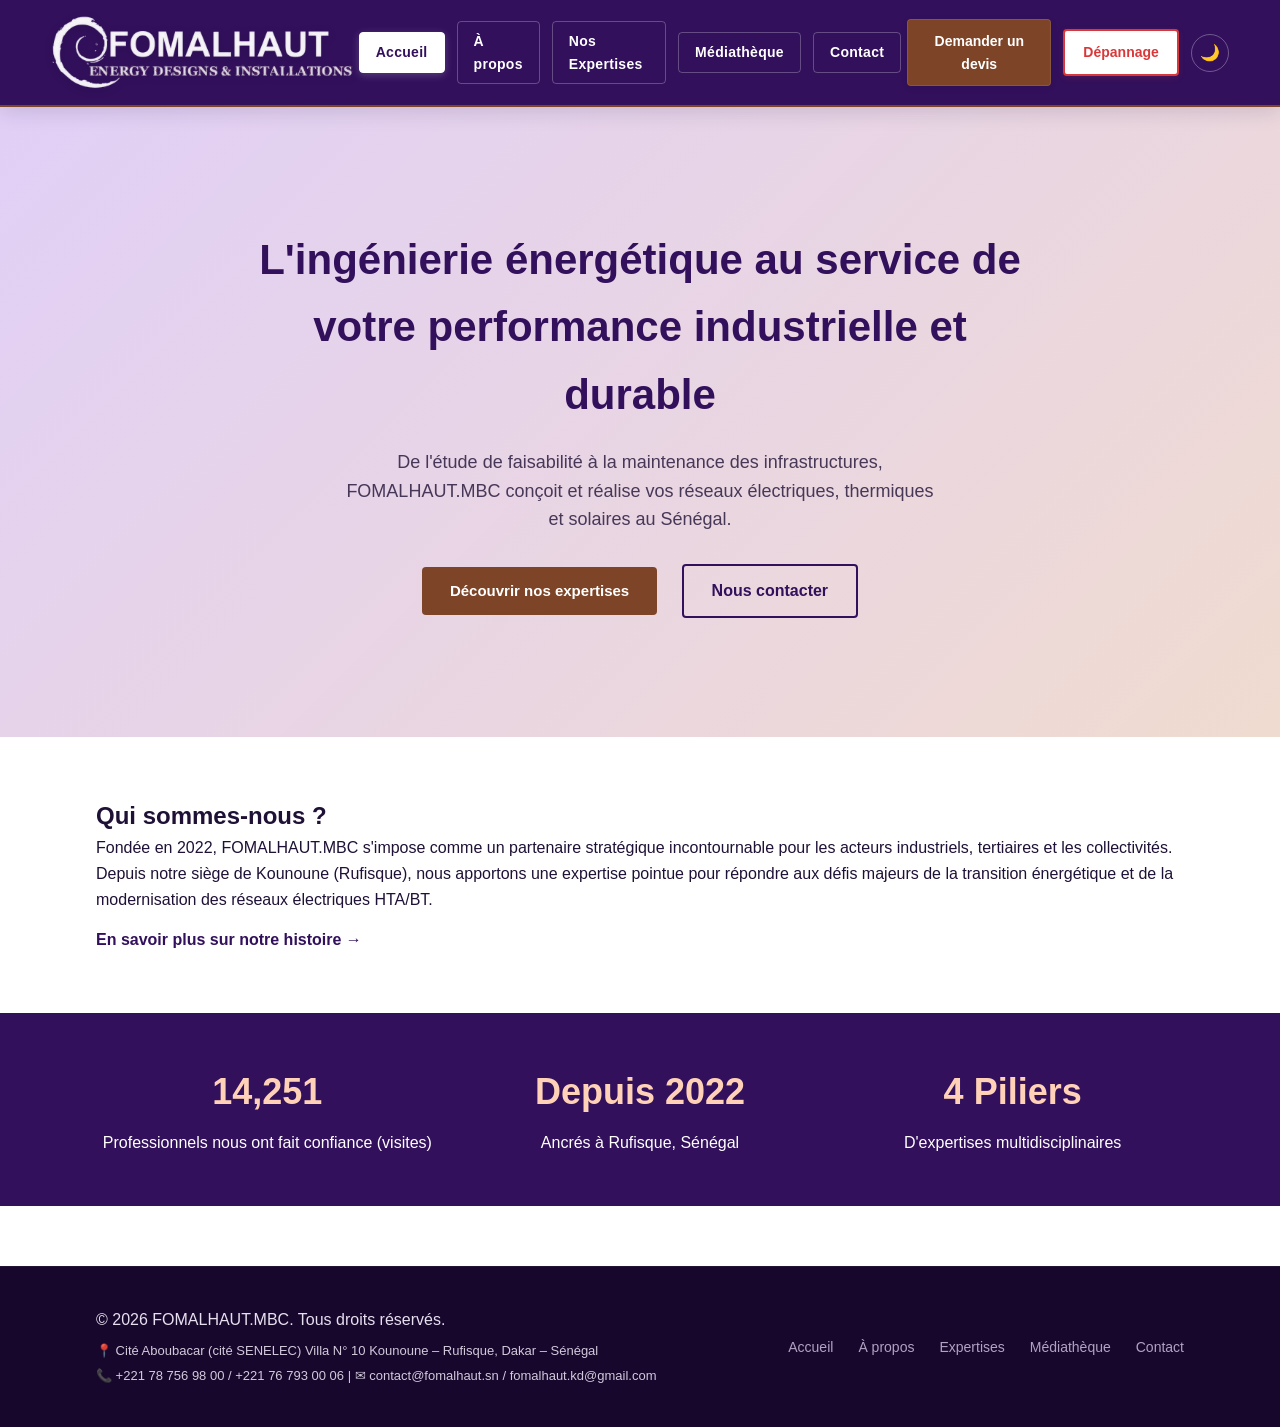
<file: index.html>
<!DOCTYPE html>
<html lang="fr">
<head>
    <meta charset="UTF-8">
    <meta name="viewport" content="width=device-width, initial-scale=1.0">
    <script>
    (function(){
        var saved = localStorage.getItem('fomalhaut_theme');
        var theme = saved || ((window.matchMedia && window.matchMedia('(prefers-color-scheme: dark)').matches) ? 'dark' : 'light');
        document.documentElement.setAttribute('data-theme', theme);
    })();
    </script>
    <title>FOMALHAUT.MBC | Accueil - L'ingénierie énergétique durable</title>
    <link rel="stylesheet" href="style.css">
    <link rel="icon" type="image/x-icon" href="favicon.ico">
    <link rel="icon" type="image/png" sizes="32x32" href="favicon-32.png">
    <link rel="apple-touch-icon" href="apple-touch-icon.png">
    <meta name="description" content="FOMALHAUT.MBC conçoit et réalise vos réseaux électriques HTA/BT, installations solaires et audits énergétiques au Sénégal. Ingénierie, fiabilité et transition énergétique durable depuis Rufisque, Dakar.">
    <link rel="canonical" href="https://fomalhaut.sn/">
    <meta property="og:type" content="website">
    <meta property="og:site_name" content="FOMALHAUT.MBC">
    <meta property="og:locale" content="fr_FR">
    <meta property="og:title" content="FOMALHAUT.MBC | Ingénierie Énergétique au Sénégal">
    <meta property="og:description" content="FOMALHAUT.MBC conçoit et réalise vos réseaux électriques HTA/BT, installations solaires et audits énergétiques au Sénégal. Ingénierie, fiabilité et transition énergétique durable depuis Rufisque, Dakar.">
    <meta property="og:image" content="https://fomalhaut.sn/og-image.jpg">
    <meta property="og:url" content="https://fomalhaut.sn/">
    <meta name="twitter:card" content="summary_large_image">
    <meta name="twitter:title" content="FOMALHAUT.MBC | Ingénierie Énergétique au Sénégal">
    <meta name="twitter:description" content="FOMALHAUT.MBC conçoit et réalise vos réseaux électriques HTA/BT, installations solaires et audits énergétiques au Sénégal. Ingénierie, fiabilité et transition énergétique durable depuis Rufisque, Dakar.">
    <meta name="twitter:image" content="https://fomalhaut.sn/og-image.jpg">
    <script type="application/ld+json">
    {
      "@context": "https://schema.org",
      "@type": "LocalBusiness",
      "@id": "https://fomalhaut.sn/#organization",
      "name": "FOMALHAUT.MBC",
      "image": "https://fomalhaut.sn/logo.png",
      "logo": "https://fomalhaut.sn/logo.png",
      "url": "https://fomalhaut.sn/",
      "telephone": ["+221787569800", "+221767930006"],
      "email": "contact@fomalhaut.sn",
      "address": {
        "@type": "PostalAddress",
        "streetAddress": "Cité Aboubacar (cité SENELEC) Villa N° 10 Kounoune",
        "addressLocality": "Rufisque",
        "addressRegion": "Dakar",
        "addressCountry": "SN"
      },
      "description": "Entreprise d'ingénierie énergétique au Sénégal : réseaux électriques HTA/BT, énergies solaires, audits énergétiques.",
      "areaServed": "SN"
    }
    </script>
</head>
<body>
    <a href="#main-content" class="skip-link">Aller au contenu principal</a>

    <!-- NAV BAR COMMUNE (7 ONGLETS RAFFINÉS) -->
    <header class="navbar">
        <div class="logo-container">
            <a href="index.html">
                <img src="logo-white.png" alt="FOMALHAUT.MBC" class="logo-img">
            </a>
        </div>
        <nav>
            <ul class="nav-links">
                <li><a href="index.html" class="active" aria-current="page">Accueil</a></li>
                <li><a href="apropos.html">À propos</a></li>
                <li><a href="expertises.html">Nos Expertises</a></li>
                <li><a href="mediatheque.html">Médiathèque</a></li>
                <li><a href="contact.html">Contact</a></li>
            </ul>
        </nav>
        <div class="nav-actions">
            <a href="devis.html" class="btn-cta-nav btn-devis">Demander un devis</a>
            <a href="intervention.html" class="btn-cta-nav btn-depannage">Dépannage</a>
            <button id="theme-toggle" class="theme-toggle-btn" type="button" aria-label="Activer le mode sombre">🌙</button>
        </div>
    </header>

    <!-- SECTION HERO OPTIMISÉE -->
    <section class="hero" id="main-content">
        <div class="hero-content">
            <h1>L'ingénierie énergétique au service de votre performance industrielle et durable</h1>
            <p>De l'étude de faisabilité à la maintenance des infrastructures, FOMALHAUT.MBC conçoit et réalise vos réseaux électriques, thermiques et solaires au Sénégal.</p>
            <div class="hero-buttons">
                <a href="expertises.html" class="btn-primary">Découvrir nos expertises</a>
                <a href="contact.html" class="btn-secondary">Nous contacter</a>
            </div>
        </div>
    </section>

    <!-- PRÉSENTATION COURTE ANCRÉE -->
    <section class="section container">
        <h2>Qui sommes-nous ?</h2>
        <p>Fondée en 2022, FOMALHAUT.MBC s'impose comme un partenaire stratégique incontournable pour les acteurs industriels, tertiaires et les collectivités. Depuis notre siège de Kounoune (Rufisque), nous apportons une expertise pointue pour répondre aux défis majeurs de la transition énergétique et de la modernisation des réseaux électriques HTA/BT.</p>
        <a href="apropos.html" class="text-link">En savoir plus sur notre histoire &rarr;</a>
    </section>

    <!-- COMPTEUR DE VISITES & STATS -->
    <section class="stats-section">
        <div class="container stats-grid">
            <div class="stat-card">
                <h3 id="visitor-count">14,250</h3>
                <p>Professionnels nous ont fait confiance (visites)</p>
            </div>
            <div class="stat-card">
                <h3>Depuis 2022</h3>
                <p>Ancrés à Rufisque, Sénégal</p>
            </div>
            <div class="stat-card">
                <h3>4 Piliers</h3>
                <p>D'expertises multidisciplinaires</p>
            </div>
        </div>
    </section>

    <!-- FOOTER COMMUN COMPLET -->
    <footer>
        <div class="container footer-content">
            <div class="footer-info">
                <p>&copy; 2026 FOMALHAUT.MBC. Tous droits réservés.</p>
                <p style="font-size: 13px; margin-top: 8px; opacity: 0.9;">📍 Cité Aboubacar (cité SENELEC) Villa N° 10 Kounoune – Rufisque, Dakar – Sénégal</p>
                <p style="font-size: 13px; margin-top: 5px; opacity: 0.9;">📞 +221 78 756 98 00 / +221 76 793 00 06 | ✉ contact@fomalhaut.sn / fomalhaut.kd@gmail.com</p>
            </div>
            <ul class="footer-links">
                <li><a href="index.html">Accueil</a></li>
                <li><a href="apropos.html">À propos</a></li>
                <li><a href="expertises.html">Expertises</a></li>
                <li><a href="mediatheque.html">Médiathèque</a></li>
                <li><a href="contact.html">Contact</a></li>
            </ul>
        </div>
    </footer>

    <script src="script.js"></script>
</body>
</html>
</file>
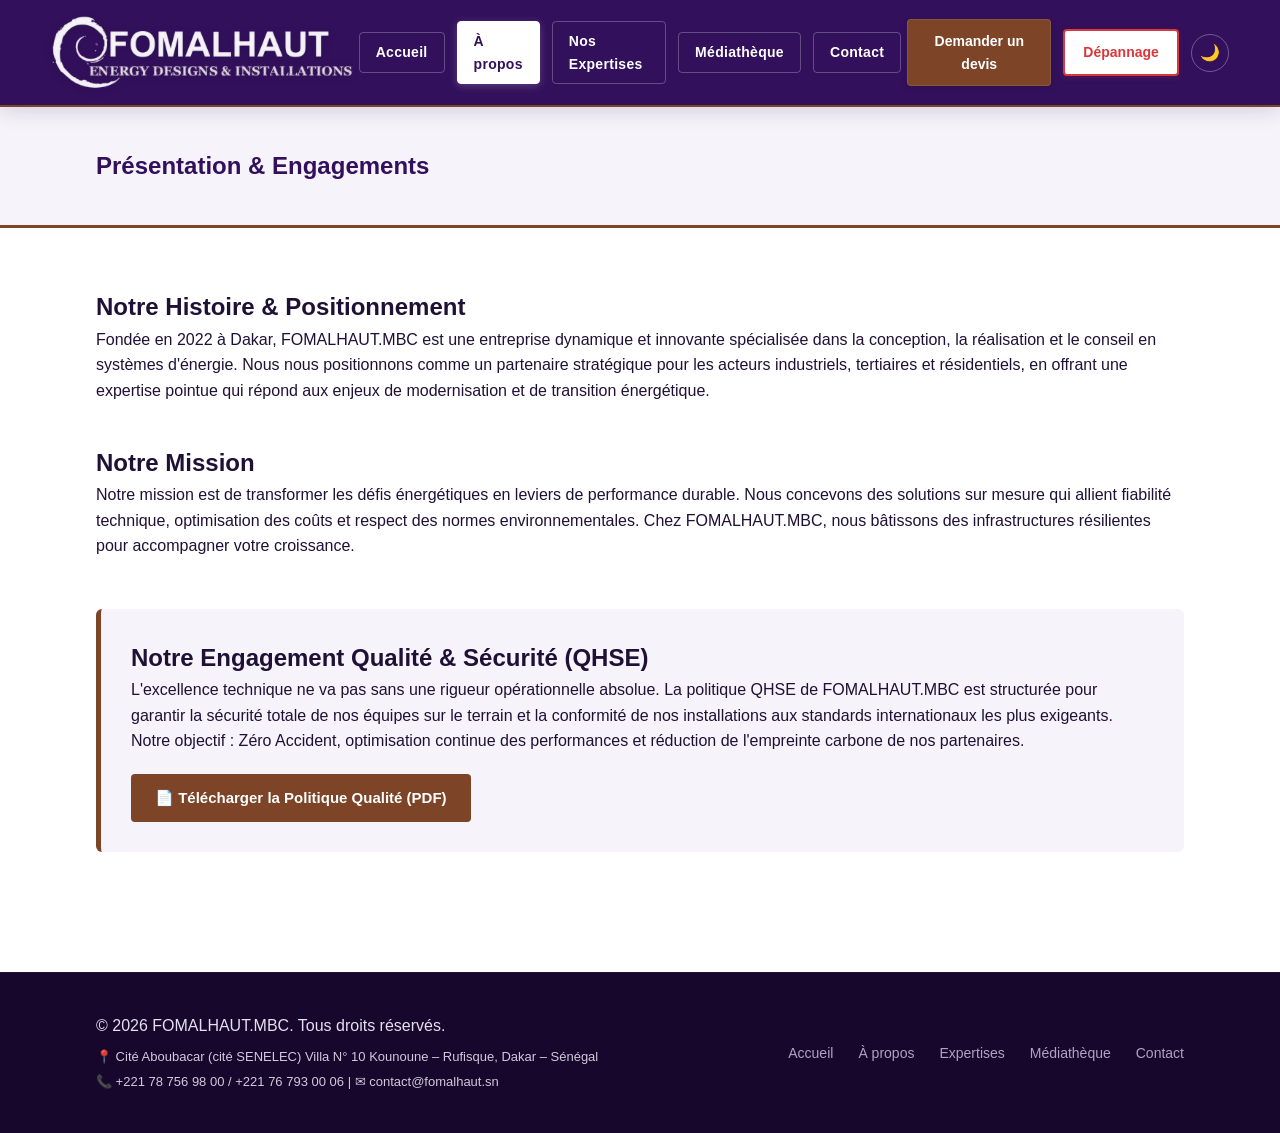
<file: apropos.html>
<!DOCTYPE html>
<html lang="fr">
<head>
    <meta charset="UTF-8">
    <meta name="viewport" content="width=device-width, initial-scale=1.0">
    <script>
    (function(){
        var saved = localStorage.getItem('fomalhaut_theme');
        var theme = saved || ((window.matchMedia && window.matchMedia('(prefers-color-scheme: dark)').matches) ? 'dark' : 'light');
        document.documentElement.setAttribute('data-theme', theme);
    })();
    </script>
    <title>À Propos | FOMALHAUT.MBC</title>
    <link rel="stylesheet" href="style.css">
    <link rel="icon" type="image/x-icon" href="favicon.ico">
    <link rel="icon" type="image/png" sizes="32x32" href="favicon-32.png">
    <link rel="apple-touch-icon" href="apple-touch-icon.png">
    <meta name="description" content="Depuis 2022, FOMALHAUT.MBC accompagne les acteurs industriels, tertiaires et collectivités du Sénégal dans leurs projets énergétiques, avec une politique QHSE rigoureuse et une expertise technique reconnue.">
    <link rel="canonical" href="https://fomalhaut.sn/apropos.html">
    <meta property="og:type" content="website">
    <meta property="og:site_name" content="FOMALHAUT.MBC">
    <meta property="og:locale" content="fr_FR">
    <meta property="og:title" content="À Propos | FOMALHAUT.MBC">
    <meta property="og:description" content="Depuis 2022, FOMALHAUT.MBC accompagne les acteurs industriels, tertiaires et collectivités du Sénégal dans leurs projets énergétiques, avec une politique QHSE rigoureuse et une expertise technique reconnue.">
    <meta property="og:image" content="https://fomalhaut.sn/og-image.jpg">
    <meta property="og:url" content="https://fomalhaut.sn/apropos.html">
    <meta name="twitter:card" content="summary_large_image">
    <meta name="twitter:title" content="À Propos | FOMALHAUT.MBC">
    <meta name="twitter:description" content="Depuis 2022, FOMALHAUT.MBC accompagne les acteurs industriels, tertiaires et collectivités du Sénégal dans leurs projets énergétiques, avec une politique QHSE rigoureuse et une expertise technique reconnue.">
    <meta name="twitter:image" content="https://fomalhaut.sn/og-image.jpg">
</head>
<body>
    <a href="#main-content" class="skip-link">Aller au contenu principal</a>
    <header class="navbar">
        <div class="logo-container">
            <a href="index.html"><img src="logo-white.png" alt="FOMALHAUT.MBC" class="logo-img"></a>
        </div>
        <nav>
            <ul class="nav-links">
                <li><a href="index.html">Accueil</a></li>
                <li><a href="apropos.html" class="active" aria-current="page">À propos</a></li>
                <li><a href="expertises.html">Nos Expertises</a></li>
                <li><a href="mediatheque.html">Médiathèque</a></li>
                <li><a href="contact.html">Contact</a></li>
            </ul>
        </nav>
        <div class="nav-actions">
            <a href="devis.html" class="btn-cta-nav btn-devis">Demander un devis</a>
            <a href="intervention.html" class="btn-cta-nav btn-depannage">Dépannage</a>
            <button id="theme-toggle" class="theme-toggle-btn" type="button" aria-label="Activer le mode sombre">🌙</button>
        </div>
    </header>

    <section class="page-header" id="main-content">
        <h1>Présentation & Engagements</h1>
    </section>

    <section class="container section">
        <div class="about-block">
            <h2>Notre Histoire & Positionnement</h2>
            <p>Fondée en 2022 à Dakar, FOMALHAUT.MBC est une entreprise dynamique et innovante spécialisée dans la conception, la réalisation et le conseil en systèmes d'énergie. Nous nous positionnons comme un partenaire stratégique pour les acteurs industriels, tertiaires et résidentiels, en offrant une expertise pointue qui répond aux enjeux de modernisation et de transition énergétique.</p>
        </div>
        <div class="about-block" style="margin-top: 40px;">
            <h2>Notre Mission</h2>
            <p>Notre mission est de transformer les défis énergétiques en leviers de performance durable. Nous concevons des solutions sur mesure qui allient fiabilité technique, optimisation des coûts et respect des normes environnementales. Chez FOMALHAUT.MBC, nous bâtissons des infrastructures résilientes pour accompagner votre croissance.</p>
        </div>
        
        <!-- BLOC QHSE VALORISÉ -->
        <div class="about-block qhse-block" style="margin-top: 50px; padding: 30px; background-color: var(--surface-alt); border-radius: 6px; border-left: 5px solid var(--secondary);">
            <h2>Notre Engagement Qualité & Sécurité (QHSE)</h2>
            <p style="margin-bottom: 20px;">L'excellence technique ne va pas sans une rigueur opérationnelle absolue. La politique QHSE de FOMALHAUT.MBC est structurée pour garantir la sécurité totale de nos équipes sur le terrain et la conformité de nos installations aux standards internationaux les plus exigeants. Notre objectif : Zéro Accident, optimisation continue des performances et réduction de l'empreinte carbone de nos partenaires.</p>
            <a href="politique-qhse-fomalhaut.pdf" target="_blank" rel="noopener noreferrer" class="btn-primary" style="display: inline-flex; align-items: center; text-decoration: none; padding: 12px 24px;">📄 Télécharger la Politique Qualité (PDF)</a>
        </div>
    </section>

    <footer>
        <div class="container footer-content">
            <div class="footer-info">
                <p>&copy; 2026 FOMALHAUT.MBC. Tous droits réservés.</p>
                <p style="font-size: 13px; margin-top: 8px; opacity: 0.9;">📍 Cité Aboubacar (cité SENELEC) Villa N° 10 Kounoune – Rufisque, Dakar – Sénégal</p>
                <p style="font-size: 13px; margin-top: 5px; opacity: 0.9;">📞 +221 78 756 98 00 / +221 76 793 00 06 | ✉ contact@fomalhaut.sn</p>
            </div>
            <ul class="footer-links">
                <li><a href="index.html">Accueil</a></li>
                <li><a href="apropos.html">À propos</a></li>
                <li><a href="expertises.html">Expertises</a></li>
                <li><a href="mediatheque.html">Médiathèque</a></li>
                <li><a href="contact.html">Contact</a></li>
            </ul>
        </div>
    </footer>
    <script src="script.js"></script>
</body>
</html>
</file>
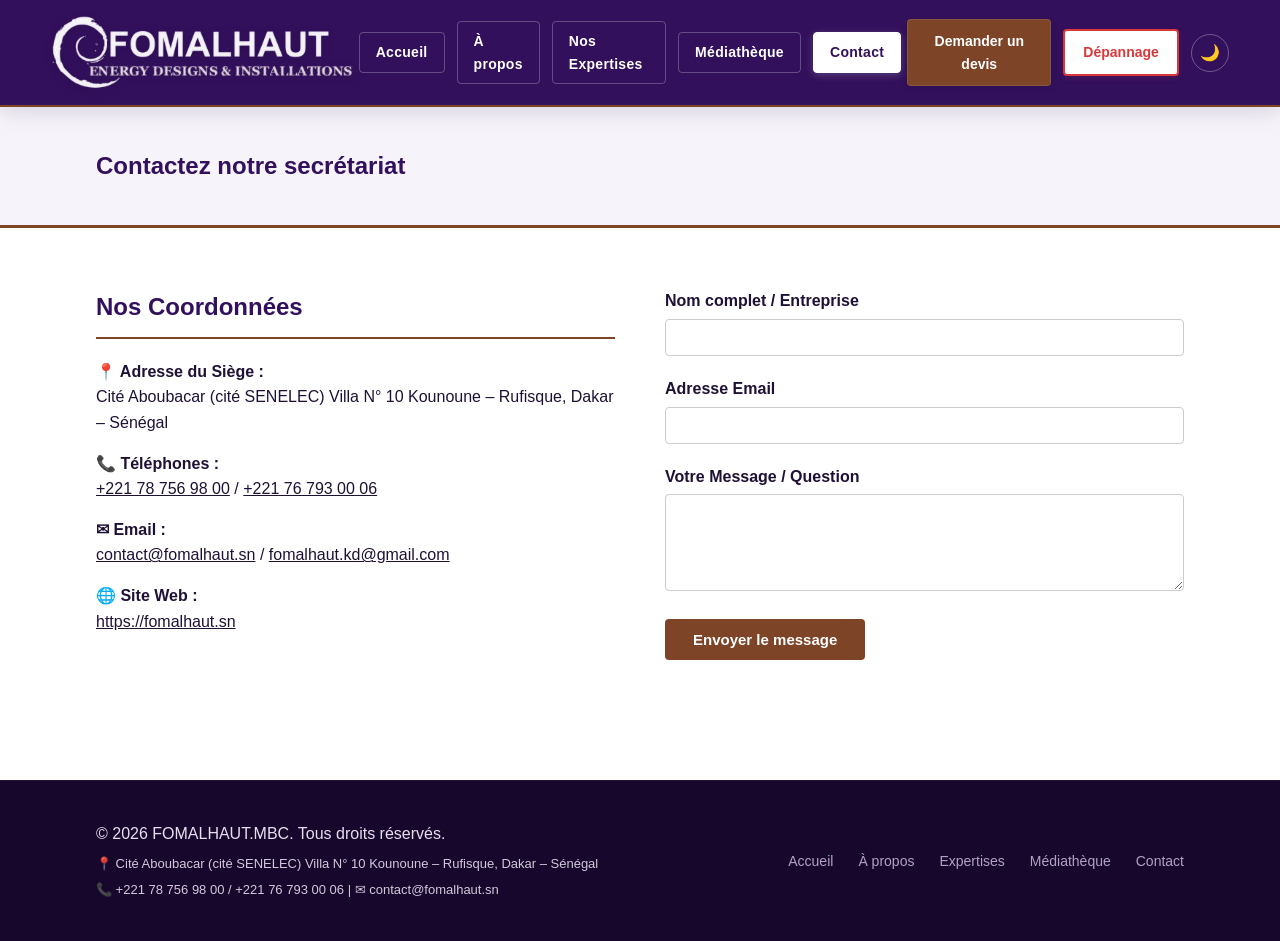
<file: contact.html>
<!DOCTYPE html>
<html lang="fr">
<head>
    <meta charset="UTF-8">
    <meta name="viewport" content="width=device-width, initial-scale=1.0">
    <script>
    (function(){
        var saved = localStorage.getItem('fomalhaut_theme');
        var theme = saved || ((window.matchMedia && window.matchMedia('(prefers-color-scheme: dark)').matches) ? 'dark' : 'light');
        document.documentElement.setAttribute('data-theme', theme);
    })();
    </script>
    <title>Contact | FOMALHAUT.MBC</title>
    <link rel="stylesheet" href="style.css">
    <link rel="icon" type="image/x-icon" href="favicon.ico">
    <link rel="icon" type="image/png" sizes="32x32" href="favicon-32.png">
    <link rel="apple-touch-icon" href="apple-touch-icon.png">
    <meta name="description" content="Contactez FOMALHAUT.MBC à Kounoune (Rufisque, Dakar) pour vos projets d'ingénierie énergétique. Téléphone, email et formulaire de contact disponibles.">
    <link rel="canonical" href="https://fomalhaut.sn/contact.html">
    <meta property="og:type" content="website">
    <meta property="og:site_name" content="FOMALHAUT.MBC">
    <meta property="og:locale" content="fr_FR">
    <meta property="og:title" content="Contact | FOMALHAUT.MBC">
    <meta property="og:description" content="Contactez FOMALHAUT.MBC à Kounoune (Rufisque, Dakar) pour vos projets d'ingénierie énergétique. Téléphone, email et formulaire de contact disponibles.">
    <meta property="og:image" content="https://fomalhaut.sn/og-image.jpg">
    <meta property="og:url" content="https://fomalhaut.sn/contact.html">
    <meta name="twitter:card" content="summary_large_image">
    <meta name="twitter:title" content="Contact | FOMALHAUT.MBC">
    <meta name="twitter:description" content="Contactez FOMALHAUT.MBC à Kounoune (Rufisque, Dakar) pour vos projets d'ingénierie énergétique. Téléphone, email et formulaire de contact disponibles.">
    <meta name="twitter:image" content="https://fomalhaut.sn/og-image.jpg">
</head>
<body>
    <a href="#main-content" class="skip-link">Aller au contenu principal</a>
    <header class="navbar">
        <div class="logo-container">
            <a href="index.html"><img src="logo-white.png" alt="FOMALHAUT.MBC" class="logo-img"></a>
        </div>
        <nav>
            <ul class="nav-links">
                <li><a href="index.html">Accueil</a></li>
                <li><a href="apropos.html">À propos</a></li>
                <li><a href="expertises.html">Nos Expertises</a></li>
                <li><a href="mediatheque.html">Médiathèque</a></li>
                <li><a href="contact.html" class="active" aria-current="page">Contact</a></li>
            </ul>
        </nav>
        <div class="nav-actions">
            <a href="devis.html" class="btn-cta-nav btn-devis">Demander un devis</a>
            <a href="intervention.html" class="btn-cta-nav btn-depannage">Dépannage</a>
            <button id="theme-toggle" class="theme-toggle-btn" type="button" aria-label="Activer le mode sombre">🌙</button>
        </div>
    </header>

    <section class="page-header" id="main-content">
        <h1>Contactez notre secrétariat</h1>
    </section>

    <section class="container section contact-container">
        <div class="contact-info">
            <h2>Nos Coordonnées</h2>
            <p style="margin-top: 15px;"><strong>📍 Adresse du Siège :</strong><br>Cité Aboubacar (cité SENELEC) Villa N° 10 Kounoune – Rufisque, Dakar – Sénégal</p>
            <p style="margin-top: 15px;"><strong>📞 Téléphones :</strong><br><a href="tel:+221787569800" style="color: inherit;">+221 78 756 98 00</a> / <a href="tel:+221767930006" style="color: inherit;">+221 76 793 00 06</a></p>
            <p style="margin-top: 15px;"><strong>✉ Email :</strong><br><a href="mailto:contact@fomalhaut.sn" style="color: inherit;">contact@fomalhaut.sn</a> / <a href="mailto:fomalhaut.kd@gmail.com" style="color: inherit;">fomalhaut.kd@gmail.com</a></p>
            <p style="margin-top: 15px;"><strong>🌐 Site Web :</strong><br><a href="https://fomalhaut.sn" style="color: inherit;">https://fomalhaut.sn</a></p>
        </div>

        <form action="https://api.web3forms.com/submit" method="POST" class="contact-form" id="fomalhaut-contact">
            <input type="hidden" name="access_key" value="cad79fb6-63d1-4cfc-9fc2-e3e6f4e3da1c">
            <input type="hidden" name="subject" value="✉️ Nouveau message de contact général - FOMALHAUT.SN">
            <input type="hidden" name="from_name" value="Site FOMALHAUT - Contact">
            <div class="form-group">
                <label for="name">Nom complet / Entreprise</label>
                <input type="text" id="name" name="Nom_Visiteur" required>
            </div>
            <div class="form-group">
                <label for="email">Adresse Email</label>
                <input type="email" id="email" name="email" required>
            </div>
            <div class="form-group">
                <label for="message">Votre Message / Question</label>
                <textarea id="message" name="Message_General" rows="5" required></textarea>
            </div>
            <button type="submit" class="btn-primary">Envoyer le message</button>
        </form>
    </section>

    <footer>
        <div class="container footer-content">
            <div class="footer-info">
                <p>&copy; 2026 FOMALHAUT.MBC. Tous droits réservés.</p>
                <p style="font-size: 13px; margin-top: 8px; opacity: 0.9;">📍 Cité Aboubacar (cité SENELEC) Villa N° 10 Kounoune – Rufisque, Dakar – Sénégal</p>
                <p style="font-size: 13px; margin-top: 5px; opacity: 0.9;">📞 +221 78 756 98 00 / +221 76 793 00 06 | ✉ contact@fomalhaut.sn</p>
            </div>
            <ul class="footer-links">
                <li><a href="index.html">Accueil</a></li>
                <li><a href="apropos.html">À propos</a></li>
                <li><a href="expertises.html">Expertises</a></li>
                <li><a href="mediatheque.html">Médiathèque</a></li>
                <li><a href="contact.html">Contact</a></li>
            </ul>
        </div>
    </footer>
    <script src="script.js"></script>
</body>
</html>
</file>
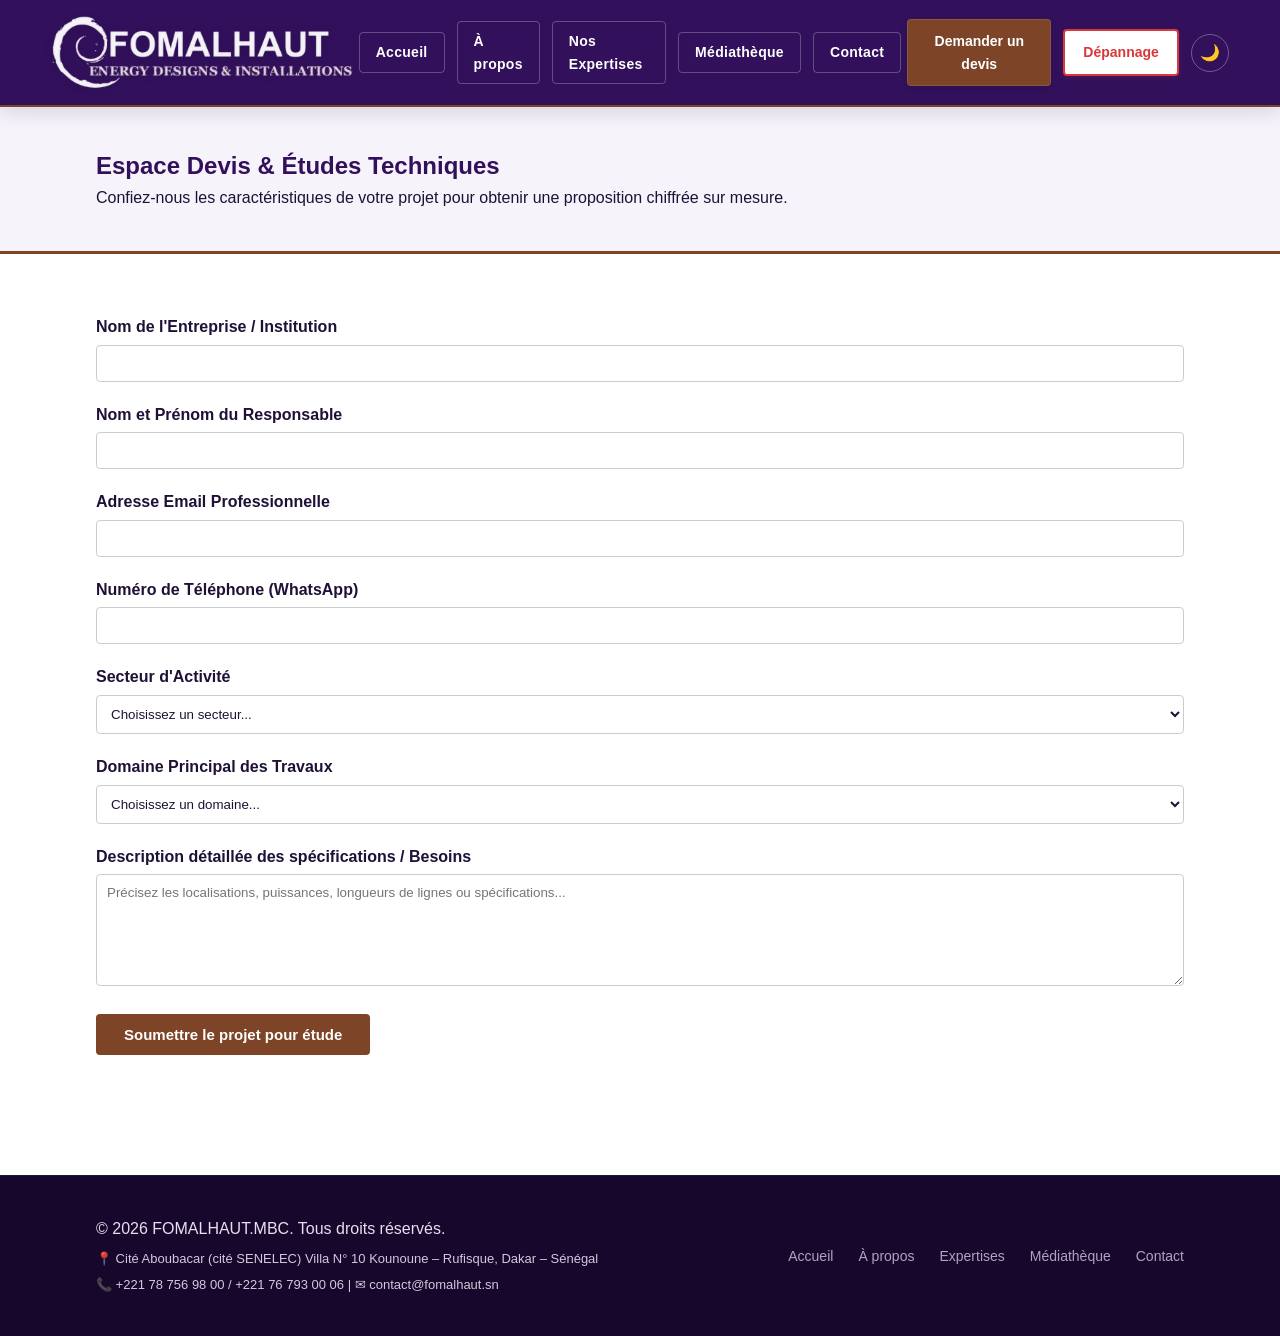
<file: devis.html>
<!DOCTYPE html>
<html lang="fr">
<head>
    <meta charset="UTF-8">
    <meta name="viewport" content="width=device-width, initial-scale=1.0">
    <script>
    (function(){
        var saved = localStorage.getItem('fomalhaut_theme');
        var theme = saved || ((window.matchMedia && window.matchMedia('(prefers-color-scheme: dark)').matches) ? 'dark' : 'light');
        document.documentElement.setAttribute('data-theme', theme);
    })();
    </script>
    <title>Demande de Devis Technique | FOMALHAUT.MBC</title>
    <link rel="stylesheet" href="style.css">
    <link rel="icon" type="image/x-icon" href="favicon.ico">
    <link rel="icon" type="image/png" sizes="32x32" href="favicon-32.png">
    <link rel="apple-touch-icon" href="apple-touch-icon.png">
    <meta name="description" content="Obtenez une étude technique chiffrée pour votre projet énergétique : réseaux HTA/BT, solaire photovoltaïque, audit énergétique. Demandez votre devis auprès de FOMALHAUT.MBC.">
    <link rel="canonical" href="https://fomalhaut.sn/devis.html">
    <meta property="og:type" content="website">
    <meta property="og:site_name" content="FOMALHAUT.MBC">
    <meta property="og:locale" content="fr_FR">
    <meta property="og:title" content="Demande de Devis Technique | FOMALHAUT.MBC">
    <meta property="og:description" content="Obtenez une étude technique chiffrée pour votre projet énergétique : réseaux HTA/BT, solaire photovoltaïque, audit énergétique. Demandez votre devis auprès de FOMALHAUT.MBC.">
    <meta property="og:image" content="https://fomalhaut.sn/og-image.jpg">
    <meta property="og:url" content="https://fomalhaut.sn/devis.html">
    <meta name="twitter:card" content="summary_large_image">
    <meta name="twitter:title" content="Demande de Devis Technique | FOMALHAUT.MBC">
    <meta name="twitter:description" content="Obtenez une étude technique chiffrée pour votre projet énergétique : réseaux HTA/BT, solaire photovoltaïque, audit énergétique. Demandez votre devis auprès de FOMALHAUT.MBC.">
    <meta name="twitter:image" content="https://fomalhaut.sn/og-image.jpg">
</head>
<body>
    <a href="#main-content" class="skip-link">Aller au contenu principal</a>
    <header class="navbar">
        <div class="logo-container">
            <a href="index.html"><img src="logo-white.png" alt="FOMALHAUT.MBC" class="logo-img"></a>
        </div>
        <nav>
            <ul class="nav-links">
                <li><a href="index.html">Accueil</a></li>
                <li><a href="apropos.html">À propos</a></li>
                <li><a href="expertises.html">Nos Expertises</a></li>
                <li><a href="mediatheque.html">Médiathèque</a></li>
                <li><a href="contact.html">Contact</a></li>
            </ul>
        </nav>
        <div class="nav-actions">
            <a href="devis.html" class="btn-cta-nav btn-devis">Demander un devis</a>
            <a href="intervention.html" class="btn-cta-nav btn-depannage">Dépannage</a>
            <button id="theme-toggle" class="theme-toggle-btn" type="button" aria-label="Activer le mode sombre">🌙</button>
        </div>
    </header>

    <section class="page-header" id="main-content">
        <h1>Espace Devis &amp; Études Techniques</h1>
        <p>Confiez-nous les caractéristiques de votre projet pour obtenir une proposition chiffrée sur mesure.</p>
    </section>

    <section class="container section">
        <form action="https://api.web3forms.com/submit" method="POST" class="contact-form" id="fomalhaut-devis">
            <input type="hidden" name="access_key" value="cad79fb6-63d1-4cfc-9fc2-e3e6f4e3da1c">
            <input type="hidden" name="from_name" value="Site FOMALHAUT - Devis">
            <div class="form-group">
                <label for="entreprise">Nom de l'Entreprise / Institution</label>
                <input type="text" id="entreprise" name="Entreprise_Client" required>
            </div>
            <div class="form-group">
                <label for="contact-name">Nom et Prénom du Responsable</label>
                <input type="text" id="contact-name" name="Nom_Responsable" required>
            </div>
            <div class="form-group">
                <label for="devis-email">Adresse Email Professionnelle</label>
                <input type="email" id="devis-email" name="email" required>
            </div>
            <div class="form-group">
                <label for="devis-phone">Numéro de Téléphone (WhatsApp)</label>
                <input type="tel" id="devis-phone" name="Telephone_Client" required>
            </div>
            <div class="form-group">
                <label for="secteur">Secteur d'Activité</label>
                <select id="secteur" name="Secteur_Activite" required>
                    <option value="" selected disabled>Choisissez un secteur...</option>
                    <option value="Industriel">Industriel (Usine, Mine, Agroalimentaire)</option>
                    <option value="Tertiaire">Tertiaire (Immeuble, Bureau, Banque)</option>
                    <option value="Collectivite">Collectivité Locale / Rural</option>
                </select>
            </div>
            <div class="form-group">
                <label for="domaine">Domaine Principal des Travaux</label>
                <select id="domaine" name="Domaine_Technique" required>
                    <option value="" selected disabled>Choisissez un domaine...</option>
                    <option value="Reseau_HTA_BT">Réseaux Électriques HTA / BT &amp; Éclairage public</option>
                    <option value="Solaire_Industriel">Centrale Solaire Photovoltaïque en Toiture</option>
                    <option value="Solaire_Rural">Pompage Solaire &amp; Mini-réseaux isolés</option>
                    <option value="Audit_Ingenierie">Ingénierie, Topographie &amp; Audit Énergétique</option>
                </select>
            </div>
            <div class="form-group">
                <label for="cahier-charges">Description détaillée des spécifications / Besoins</label>
                <textarea id="cahier-charges" name="Cahier_des_Charges" rows="6" placeholder="Précisez les localisations, puissances, longueurs de lignes ou spécifications..." required></textarea>
            </div>
            <input type="hidden" name="subject" value="🚨 NOUVELLE DEMANDE DE DEVIS TECHNIQUE - FOMALHAUT.SN">
            <button type="submit" class="btn-primary">Soumettre le projet pour étude</button>
        </form>
    </section>

    <footer>
        <div class="container footer-content">
            <div class="footer-info">
                <p>&copy; 2026 FOMALHAUT.MBC. Tous droits réservés.</p>
                <p style="font-size: 13px; margin-top: 8px; opacity: 0.9;">📍 Cité Aboubacar (cité SENELEC) Villa N° 10 Kounoune – Rufisque, Dakar – Sénégal</p>
                <p style="font-size: 13px; margin-top: 5px; opacity: 0.9;">📞 +221 78 756 98 00 / +221 76 793 00 06 | ✉ contact@fomalhaut.sn</p>
            </div>
            <ul class="footer-links">
                <li><a href="index.html">Accueil</a></li>
                <li><a href="apropos.html">À propos</a></li>
                <li><a href="expertises.html">Expertises</a></li>
                <li><a href="mediatheque.html">Médiathèque</a></li>
                <li><a href="contact.html">Contact</a></li>
            </ul>
        </div>
    </footer>
    <script src="script.js"></script>
</body>
</html>
</file>
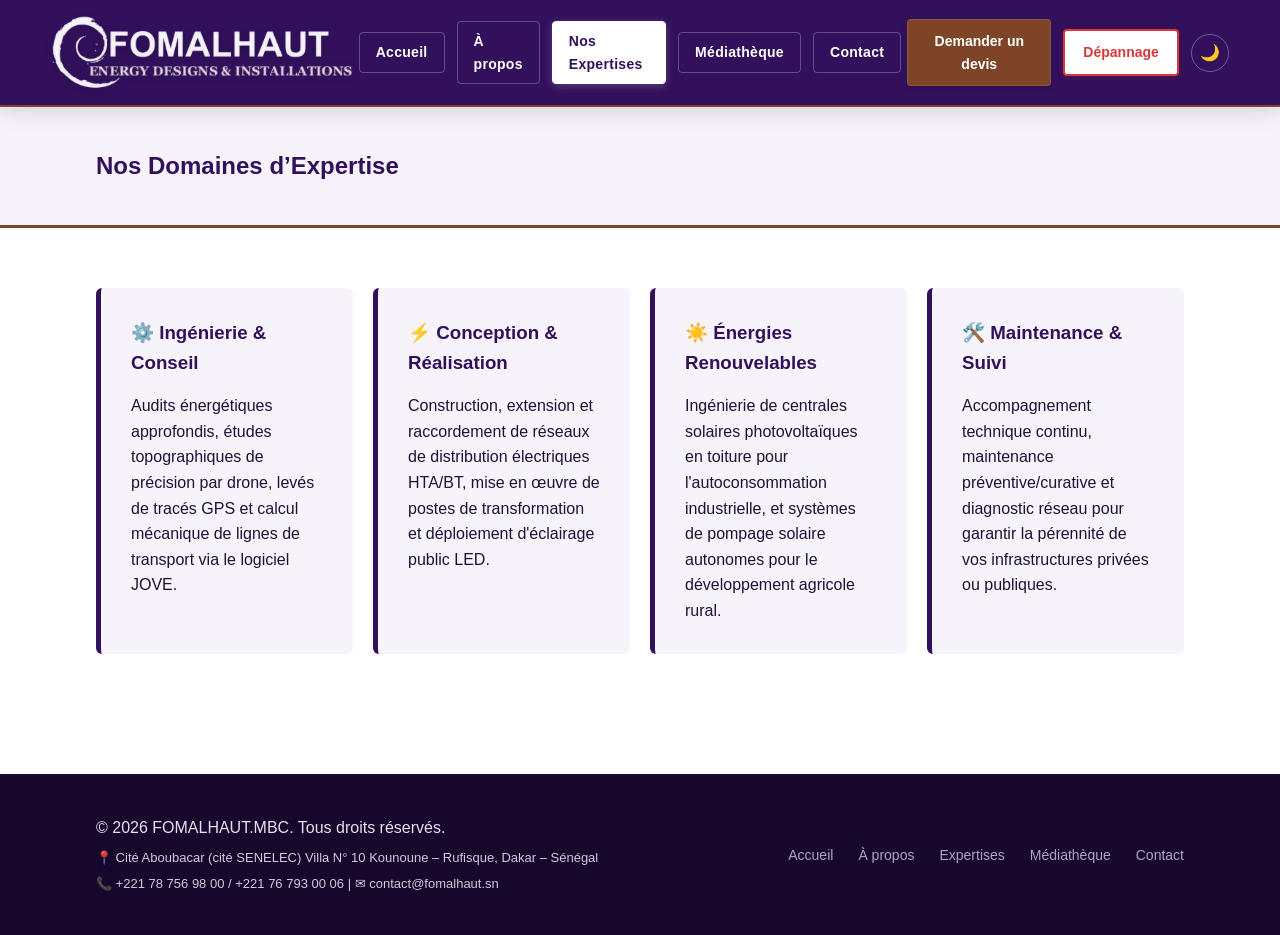
<file: expertises.html>
<!DOCTYPE html>
<html lang="fr">
<head>
    <meta charset="UTF-8">
    <meta name="viewport" content="width=device-width, initial-scale=1.0">
    <script>
    (function(){
        var saved = localStorage.getItem('fomalhaut_theme');
        var theme = saved || ((window.matchMedia && window.matchMedia('(prefers-color-scheme: dark)').matches) ? 'dark' : 'light');
        document.documentElement.setAttribute('data-theme', theme);
    })();
    </script>
    <title>Nos Expertises | FOMALHAUT.MBC</title>
    <link rel="stylesheet" href="style.css">
    <link rel="icon" type="image/x-icon" href="favicon.ico">
    <link rel="icon" type="image/png" sizes="32x32" href="favicon-32.png">
    <link rel="apple-touch-icon" href="apple-touch-icon.png">
    <meta name="description" content="Ingénierie & conseil, réseaux électriques HTA/BT, énergies renouvelables solaires et maintenance d'infrastructures : découvrez les expertises de FOMALHAUT.MBC au Sénégal.">
    <link rel="canonical" href="https://fomalhaut.sn/expertises.html">
    <meta property="og:type" content="website">
    <meta property="og:site_name" content="FOMALHAUT.MBC">
    <meta property="og:locale" content="fr_FR">
    <meta property="og:title" content="Nos Expertises | FOMALHAUT.MBC">
    <meta property="og:description" content="Ingénierie & conseil, réseaux électriques HTA/BT, énergies renouvelables solaires et maintenance d'infrastructures : découvrez les expertises de FOMALHAUT.MBC au Sénégal.">
    <meta property="og:image" content="https://fomalhaut.sn/og-image.jpg">
    <meta property="og:url" content="https://fomalhaut.sn/expertises.html">
    <meta name="twitter:card" content="summary_large_image">
    <meta name="twitter:title" content="Nos Expertises | FOMALHAUT.MBC">
    <meta name="twitter:description" content="Ingénierie & conseil, réseaux électriques HTA/BT, énergies renouvelables solaires et maintenance d'infrastructures : découvrez les expertises de FOMALHAUT.MBC au Sénégal.">
    <meta name="twitter:image" content="https://fomalhaut.sn/og-image.jpg">
</head>
<body>
    <a href="#main-content" class="skip-link">Aller au contenu principal</a>
    <header class="navbar">
        <div class="logo-container">
            <a href="index.html"><img src="logo-white.png" alt="FOMALHAUT.MBC" class="logo-img"></a>
        </div>
        <nav>
            <ul class="nav-links">
                <li><a href="index.html">Accueil</a></li>
                <li><a href="apropos.html">À propos</a></li>
                <li><a href="expertises.html" class="active" aria-current="page">Nos Expertises</a></li>
                <li><a href="mediatheque.html">Médiathèque</a></li>
                <li><a href="contact.html">Contact</a></li>
            </ul>
        </nav>
        <div class="nav-actions">
            <a href="devis.html" class="btn-cta-nav btn-devis">Demander un devis</a>
            <a href="intervention.html" class="btn-cta-nav btn-depannage">Dépannage</a>
            <button id="theme-toggle" class="theme-toggle-btn" type="button" aria-label="Activer le mode sombre">🌙</button>
        </div>
    </header>

    <section class="page-header" id="main-content">
        <h1>Nos Domaines d’Expertise</h1>
    </section>

    <!-- DESCRIPTIONS TECHNIQUES ENRICHIES -->
    <section class="container section grid-expertises">
        <div class="card">
            <h3>⚙️ Ingénierie & Conseil</h3>
            <p>Audits énergétiques approfondis, études topographiques de précision par drone, levés de tracés GPS et calcul mécanique de lignes de transport via le logiciel JOVE.</p>
        </div>
        <div class="card">
            <h3>⚡ Conception & Réalisation</h3>
            <p>Construction, extension et raccordement de réseaux de distribution électriques HTA/BT, mise en œuvre de postes de transformation et déploiement d'éclairage public LED.</p>
        </div>
        <div class="card">
            <h3>☀️ Énergies Renouvelables</h3>
            <p>Ingénierie de centrales solaires photovoltaïques en toiture pour l'autoconsommation industrielle, et systèmes de pompage solaire autonomes pour le développement agricole rural.</p>
        </div>
        <div class="card">
            <h3>🛠️ Maintenance & Suivi</h3>
            <p>Accompagnement technique continu, maintenance préventive/curative et diagnostic réseau pour garantir la pérennité de vos infrastructures privées ou publiques.</p>
        </div>
    </section>

    <footer>
        <div class="container footer-content">
            <div class="footer-info">
                <p>&copy; 2026 FOMALHAUT.MBC. Tous droits réservés.</p>
                <p style="font-size: 13px; margin-top: 8px; opacity: 0.9;">📍 Cité Aboubacar (cité SENELEC) Villa N° 10 Kounoune – Rufisque, Dakar – Sénégal</p>
                <p style="font-size: 13px; margin-top: 5px; opacity: 0.9;">📞 +221 78 756 98 00 / +221 76 793 00 06 | ✉ contact@fomalhaut.sn</p>
            </div>
            <ul class="footer-links">
                <li><a href="index.html">Accueil</a></li>
                <li><a href="apropos.html">À propos</a></li>
                <li><a href="expertises.html">Expertises</a></li>
                <li><a href="mediatheque.html">Médiathèque</a></li>
                <li><a href="contact.html">Contact</a></li>
            </ul>
        </div>
    </footer>
    <script src="script.js"></script>
</body>
</html>
</file>
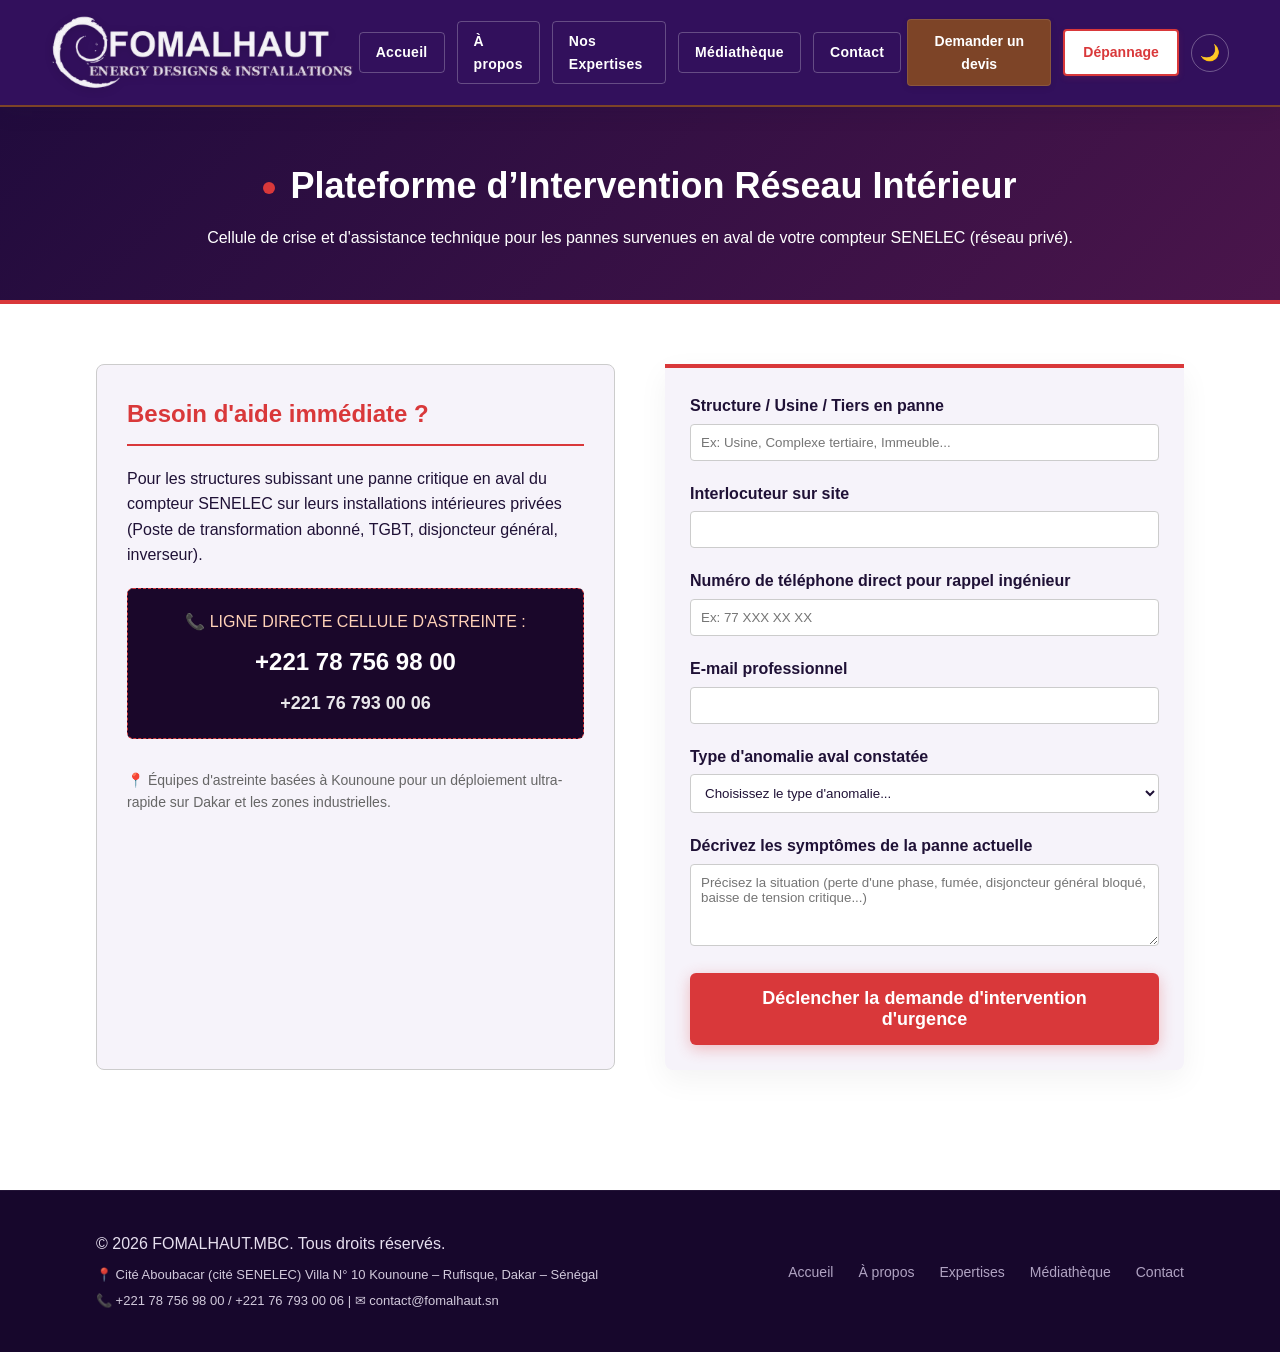
<file: intervention.html>
<!DOCTYPE html>
<html lang="fr">
<head>
    <meta charset="UTF-8">
    <meta name="viewport" content="width=device-width, initial-scale=1.0">
    <script>
    (function(){
        var saved = localStorage.getItem('fomalhaut_theme');
        var theme = saved || ((window.matchMedia && window.matchMedia('(prefers-color-scheme: dark)').matches) ? 'dark' : 'light');
        document.documentElement.setAttribute('data-theme', theme);
    })();
    </script>
    <title>Urgence Dépannage Réseau Intérieur | FOMALHAUT.MBC</title>
    <link rel="stylesheet" href="style.css">
    <link rel="icon" type="image/x-icon" href="favicon.ico">
    <link rel="icon" type="image/png" sizes="32x32" href="favicon-32.png">
    <link rel="apple-touch-icon" href="apple-touch-icon.png">
    <meta name="description" content="Cellule d'astreinte FOMALHAUT.MBC pour les pannes critiques sur vos installations électriques privées en aval du compteur SENELEC. Intervention rapide à Dakar et dans les zones industrielles.">
    <link rel="canonical" href="https://fomalhaut.sn/intervention.html">
    <meta property="og:type" content="website">
    <meta property="og:site_name" content="FOMALHAUT.MBC">
    <meta property="og:locale" content="fr_FR">
    <meta property="og:title" content="Urgence Dépannage Réseau Intérieur | FOMALHAUT.MBC">
    <meta property="og:description" content="Cellule d'astreinte FOMALHAUT.MBC pour les pannes critiques sur vos installations électriques privées en aval du compteur SENELEC. Intervention rapide à Dakar et dans les zones industrielles.">
    <meta property="og:image" content="https://fomalhaut.sn/og-image.jpg">
    <meta property="og:url" content="https://fomalhaut.sn/intervention.html">
    <meta name="twitter:card" content="summary_large_image">
    <meta name="twitter:title" content="Urgence Dépannage Réseau Intérieur | FOMALHAUT.MBC">
    <meta name="twitter:description" content="Cellule d'astreinte FOMALHAUT.MBC pour les pannes critiques sur vos installations électriques privées en aval du compteur SENELEC. Intervention rapide à Dakar et dans les zones industrielles.">
    <meta name="twitter:image" content="https://fomalhaut.sn/og-image.jpg">
</head>
<body>
    <a href="#main-content" class="skip-link">Aller au contenu principal</a>
    <header class="navbar">
        <div class="logo-container">
            <a href="index.html"><img src="logo-white.png" alt="FOMALHAUT.MBC" class="logo-img"></a>
        </div>
        <nav>
            <ul class="nav-links">
                <li><a href="index.html">Accueil</a></li>
                <li><a href="apropos.html">À propos</a></li>
                <li><a href="expertises.html">Nos Expertises</a></li>
                <li><a href="mediatheque.html">Médiathèque</a></li>
                <li><a href="contact.html">Contact</a></li>
            </ul>
        </nav>
        <div class="nav-actions">
            <a href="devis.html" class="btn-cta-nav btn-devis">Demander un devis</a>
            <a href="intervention.html" class="btn-cta-nav btn-depannage">Dépannage</a>
            <button id="theme-toggle" class="theme-toggle-btn" type="button" aria-label="Activer le mode sombre">🌙</button>
        </div>
    </header>

    <section class="page-header-urgence" id="main-content">
        <h1><span class="pulse-icon"></span>Plateforme d’Intervention Réseau Intérieur</h1>
        <p>Cellule de crise et d'assistance technique pour les pannes survenues en aval de votre compteur SENELEC (réseau privé).</p>
    </section>

    <section class="container section contact-container">
        <div class="contact-info" style="background-color: var(--surface-alt); padding: 30px; border-radius: 8px; border: 1px solid var(--input-border);">
            <h2 style="color: #d9383a; border-bottom-color: #d9383a;">Besoin d'aide immédiate ?</h2>
            <p style="margin-bottom: 20px; font-weight: 500;">Pour les structures subissant une panne critique en aval du compteur SENELEC sur leurs installations intérieures privées (Poste de transformation abonné, TGBT, disjoncteur général, inverseur).</p>
            <div class="phone-direct-box">
                <span>📞 LIGNE DIRECTE CELLULE D'ASTREINTE :</span>
                <a href="tel:+221787569800" class="phone-link-urgence">+221 78 756 98 00</a>
                <a href="tel:+221767930006" class="phone-link-urgence" style="font-size: 18px; opacity: 0.9;">+221 76 793 00 06</a>
            </div>
            <p style="font-size: 14px; color: var(--text-muted);">📍 Équipes d'astreinte basées à Kounoune pour un déploiement ultra-rapide sur Dakar et les zones industrielles.</p>
        </div>
        
        <form action="https://api.web3forms.com/submit" method="POST" class="contact-form" id="fomalhaut-intervention" style="border-top: 4px solid #d9383a; padding: 25px; background: var(--surface-alt); box-shadow: 0 10px 30px rgba(0,0,0,0.05); border-radius: 0 0 8px 8px;">
            <input type="hidden" name="access_key" value="cad79fb6-63d1-4cfc-9fc2-e3e6f4e3da1c">
            <input type="hidden" name="subject" value="🚨 URGENCE CRITIQUE AVAL : SIGNALEMENT PANNE RÉSEAU INTÉRIEUR">
            <input type="hidden" name="from_name" value="Site FOMALHAUT - Urgence Dépannage">
            <div class="form-group">
                <label for="tier-name">Structure / Usine / Tiers en panne</label>
                <input type="text" id="tier-name" name="Tiers_Impacte" placeholder="Ex: Usine, Complexe tertiaire, Immeuble..." required>
            </div>
            <div class="form-group">
                <label for="responsable">Interlocuteur sur site</label>
                <input type="text" id="responsable" name="Responsable_Site" required>
            </div>
            <div class="form-group">
                <label for="phone">Numéro de téléphone direct pour rappel ingénieur</label>
                <input type="tel" id="phone" name="Telephone_Urgence" placeholder="Ex: 77 XXX XX XX" required>
            </div>
            <div class="form-group">
                <label for="email">E-mail professionnel</label>
                <input type="email" id="email" name="email" required>
            </div>
            <div class="form-group">
                <label for="nature-incident">Type d'anomalie aval constatée</label>
                <select id="nature-incident" name="Nature_Incident" required>
                    <option value="" selected disabled>Choisissez le type d'anomalie...</option>
                    <option value="Coupure_Generale_Interieure">Blackout / Coupure générale sur vos équipements privés</option>
                    <option value="Defaut_Transformateur_Prive">Incident ou surchauffe sur Poste de Transformation Privé (Abonné)</option>
                    <option value="Defaut_TGBT">Échauffement majeur ou court-circuit sur TGBT / Armoire principale</option>
                    <option value="Avarie_Inverseur_Source">Dysfonctionnement de l'inverseur automatique (SENELEC / Groupe)</option>
                </select>
            </div>
            <div class="form-group">
                <label for="description">Décrivez les symptômes de la panne actuelle</label>
                <textarea id="description" name="Description_Panne" rows="4" placeholder="Précisez la situation (perte d'une phase, fumée, disjoncteur général bloqué, baisse de tension critique...)" required></textarea>
            </div>
            <button type="submit" class="btn-urgence">Déclencher la demande d'intervention d'urgence</button>
        </form>
    </section>

    <footer>
        <div class="container footer-content">
            <div class="footer-info">
                <p>&copy; 2026 FOMALHAUT.MBC. Tous droits réservés.</p>
                <p style="font-size: 13px; margin-top: 8px; opacity: 0.9;">📍 Cité Aboubacar (cité SENELEC) Villa N° 10 Kounoune – Rufisque, Dakar – Sénégal</p>
                <p style="font-size: 13px; margin-top: 5px; opacity: 0.9;">📞 +221 78 756 98 00 / +221 76 793 00 06 | ✉ contact@fomalhaut.sn</p>
            </div>
            <ul class="footer-links">
                <li><a href="index.html">Accueil</a></li>
                <li><a href="apropos.html">À propos</a></li>
                <li><a href="expertises.html">Expertises</a></li>
                <li><a href="mediatheque.html">Médiathèque</a></li>
                <li><a href="contact.html">Contact</a></li>
            </ul>
        </div>
    </footer>
    <script src="script.js"></script>
</body>
</html>
</file>
<file: style.css>
/* ==========================================================================
   🎨 1. VARIABLES & CHARTE GRAPHIQUE COMPLÈTE FOMALHAUT.MBC
   ========================================================================== */
:root {
    --primary: #32105c;     /* Violet/Indigo officiel du Logo */
    --secondary: #7d4427;   /* Bronze/Cuivré officiel du sous-titre */
    --light: #f6f3fa;       /* Teinte de fond claire adoucie */
    --dark: #1f1136;        /* Texte sombre contrasté */
    --white: #ffffff;
    --pastel-violet: #e1cff7;  /* Lavande pastel dérivée du violet du logo */
    --pastel-bronze: #f0dbd0;  /* Pêche/sable pastel dérivé du bronze du logo, évoque l'énergie solaire */

    /* --- Variables de THÈME (claire par défaut) ---
       La navbar, le footer, la section stats et le Hero restent volontairement
       fixes (toujours sombres / toujours pastel) dans les deux thèmes : seules
       les surfaces "page" (fond, cartes, formulaires) basculent. */
    --surface: var(--white);       /* Fond général des pages */
    --surface-alt: var(--light);   /* Cartes, en-têtes de page, filtres, galerie */
    --text-main: var(--dark);      /* Texte principal */
    --text-muted: #666666;         /* Texte secondaire (légendes, descriptions) */
    --accent: var(--primary);      /* Titres/accents sur les surfaces claires */
    --input-bg: var(--white);
    --input-border: #cccccc;
}

[data-theme="dark"] {
    --surface: #140c24;
    --surface-alt: #201536;
    --text-main: #ece6f7;
    --text-muted: #a79bc4;
    --accent: #c7a4f2;
    --input-bg: #1c1330;
    --input-border: #4a3b68;
}

* {
    margin: 0;
    padding: 0;
    box-sizing: border-box;
    font-family: 'Segoe UI', Tahoma, Geneva, Verdana, sans-serif;
}

body {
    background-color: var(--surface);
    color: var(--text-main);
    line-height: 1.6;
    transition: background-color 0.3s ease, color 0.3s ease;
}

.container {
    width: 85%;
    max-width: 1200px;
    margin: 0 auto;
}

/* ==========================================================================
   ♿ LIEN D'ÉVITEMENT & ACCESSIBILITÉ CLAVIER
   ========================================================================== */
.skip-link {
    position: absolute;
    top: -60px;
    left: 10px;
    background: var(--primary);
    color: var(--white);
    padding: 10px 18px;
    border-radius: 0 0 6px 6px;
    text-decoration: none;
    font-weight: bold;
    z-index: 3000;
    transition: top 0.2s ease;
}

.skip-link:focus {
    top: 0;
}

a:focus-visible,
button:focus-visible,
input:focus-visible,
select:focus-visible,
textarea:focus-visible {
    outline: 3px solid var(--secondary);
    outline-offset: 2px;
}

/* Sur fond toujours sombre (navbar / footer), un contour blanc reste lisible
   dans les deux thèmes */
.navbar a:focus-visible,
.navbar button:focus-visible,
footer a:focus-visible {
    outline: 3px solid var(--white);
    outline-offset: 2px;
}

@media (prefers-reduced-motion: reduce) {
    *, *::before, *::after {
        animation-duration: 0.001ms !important;
        animation-iteration-count: 1 !important;
        transition-duration: 0.001ms !important;
        scroll-behavior: auto !important;
    }
}

.section {
    padding: 60px 0;
}

/* ==========================================================================
   ⚡ 2. BARRE DE NAVIGATION (HEADER HAUT DE GAMME À 7 ONGLETS)
   ========================================================================== */
.navbar {
    display: flex;
    justify-content: space-between;
    align-items: center;
    padding: 10px 4%;
    background-color: var(--primary);
    position: sticky;
    top: 0;
    z-index: 1000;
    box-shadow: 0 4px 20px rgba(31, 17, 54, 0.15);
    border-bottom: 2px solid var(--secondary);
}

.logo-container {
    display: flex;
    align-items: center;
    padding: 5px 0;
}

.logo-img {
    height: 75px;
    width: auto;
    display: block;
    filter: drop-shadow(0px 2px 4px rgba(0, 0, 0, 0.15));
    transition: transform 0.4s ease;
}

.logo-img:hover {
    transform: scale(1.02);
}

.nav-links {
    display: flex;
    list-style: none;
    align-items: center;
}

.nav-links li {
    margin: 0 6px;
}

/* STYLE UNIQUE : ONGLETS EN BOUTONS AVEC CONTOURS BLANCS & TEXTE GRAS */
.nav-links a {
    color: var(--white);
    background-color: transparent;
    border: 1px solid rgba(255, 255, 255, 0.25);
    padding: 8px 16px;
    text-decoration: none;
    font-weight: bold;
    font-size: 14px;
    letter-spacing: 0.3px;
    border-radius: 4px;
    transition: all 0.3s ease;
    display: inline-block;
}

.nav-links a:hover, .nav-links a.active {
    color: var(--primary);
    background-color: var(--white);
    border-color: var(--white);
    box-shadow: 0 2px 8px rgba(255, 255, 255, 0.2);
}

.nav-actions {
    display: flex;
    align-items: center;
    gap: 12px;
}

.btn-cta-nav {
    padding: 10px 18px;
    text-decoration: none;
    font-weight: bold;
    font-size: 14px;
    border-radius: 4px;
    transition: all 0.3s ease;
    text-align: center;
    display: inline-block;
}

.btn-devis {
    background-color: var(--secondary);
    color: var(--white);
    border: 1px solid rgba(255, 255, 255, 0.1);
    box-shadow: 0 2px 6px rgba(0,0,0,0.1);
}

.btn-devis:hover {
    background-color: #925130;
    transform: translateY(-1px);
    box-shadow: 0 4px 12px rgba(125, 68, 39, 0.3);
}

.btn-depannage {
    background-color: var(--white);
    color: #d9383a;
    border: 2px solid #d9383a;
    box-shadow: 0 2px 6px rgba(217, 56, 58, 0.15);
}

.btn-depannage:hover {
    background-color: #fdf2f2;
    transform: translateY(-1px);
    box-shadow: 0 4px 12px rgba(217, 56, 58, 0.25);
}

.theme-toggle-btn {
    flex: 0 0 auto;
    width: 38px;
    height: 38px;
    background-color: transparent;
    border: 1px solid rgba(255, 255, 255, 0.3);
    color: var(--white);
    border-radius: 50%;
    cursor: pointer;
    font-size: 16px;
    line-height: 1;
    display: inline-flex;
    align-items: center;
    justify-content: center;
    transition: all 0.3s ease;
}

.theme-toggle-btn:hover {
    background-color: var(--white);
    border-color: var(--white);
    transform: translateY(-1px);
    box-shadow: 0 2px 8px rgba(255, 255, 255, 0.2);
}

/* ==========================================================================
   🏠 3. PAGE D'ACCUEIL : SECTION HERO & STATS
   ========================================================================== */
.hero {
    /* Dégradé pastel professionnel dérivé du violet et du bronze officiels du logo
       (évoque aussi la transition énergétique : du violet vers une teinte solaire douce) */
    background: linear-gradient(135deg, var(--pastel-violet) 0%, var(--pastel-bronze) 100%);
    height: 70vh;
    display: flex;
    align-items: center;
    justify-content: center;
    text-align: center;
    color: var(--dark);
    padding: 0 20px;
}

.hero-content h1 {
    font-size: 42px;
    margin-bottom: 20px;
    max-width: 800px;
    color: var(--primary);
}

.hero-content p {
    font-size: 18px;
    margin-bottom: 30px;
    max-width: 600px;
    margin-left: auto;
    margin-right: auto;
    color: var(--dark);
    opacity: 0.8;
}

.hero-buttons a {
    display: inline-block;
    padding: 12px 28px;
    border-radius: 4px;
    text-decoration: none;
    font-weight: bold;
    margin: 0 10px;
    transition: all 0.3s;
}

.btn-primary {
    background-color: var(--secondary);
    color: var(--white);
    border: none;
    padding: 12px 28px;
    border-radius: 4px;
    font-weight: bold;
    font-size: 15px;
    font-family: inherit;
    cursor: pointer;
    display: inline-block;
    text-decoration: none;
    transition: all 0.3s;
}

.btn-secondary {
    border: 2px solid var(--primary);
    color: var(--primary);
    background-color: transparent;
}

.btn-secondary:hover {
    background-color: var(--primary);
    color: var(--white);
}

.btn-primary:hover, .btn-secondary:hover {
    transform: translateY(-2px);
}

.text-link {
    color: var(--accent);
    font-weight: bold;
    text-decoration: none;
    display: inline-block;
    margin-top: 15px;
}

.stats-section {
    background-color: var(--primary);
    color: var(--white);
    padding: 50px 0;
    text-align: center;
}

.stats-grid {
    display: grid;
    grid-template-columns: repeat(auto-fit, minmax(250px, 1fr));
    gap: 30px;
}

.stat-card h3 {
    font-size: 36px;
    color: #ffd2b8;
    margin-bottom: 10px;
}
/* ==========================================================================
   📄 4. PAGES SECONDAIRES, CARTES & FORMULAIRES
   ========================================================================== */
.page-header {
    background-color: var(--surface-alt);
    padding: 40px 7.5%;
    border-bottom: 3px solid var(--secondary);
    transition: background-color 0.3s ease;
}

.page-header h1 {
    color: var(--accent);
}

.grid-expertises {
    display: grid;
    grid-template-columns: repeat(auto-fit, minmax(250px, 1fr));
    gap: 20px;
}

.card {
    background: var(--surface-alt);
    padding: 30px;
    border-radius: 6px;
    border-left: 5px solid var(--primary);
    transition: background-color 0.3s ease;
}

.card h3 {
    margin-bottom: 15px;
    color: var(--accent);
}

.contact-container {
    display: grid;
    grid-template-columns: 1fr 1fr;
    gap: 50px;
}

.contact-info h2 {
    color: var(--accent);
    border-bottom: 2px solid var(--secondary);
    padding-bottom: 10px;
    margin-bottom: 20px;
}

.form-group {
    margin-bottom: 20px;
}

.form-group label {
    display: block;
    margin-bottom: 5px;
    font-weight: bold;
}

.form-group input, .form-group select, .form-group textarea {
    width: 100%;
    padding: 10px;
    border: 1px solid var(--input-border);
    border-radius: 4px;
    background-color: var(--input-bg);
    color: var(--text-main);
    transition: background-color 0.3s ease, border-color 0.3s ease;
}

/* ==========================================================================
   🖼️ 5. MÉDIATHÈQUE & CONFIGURATION LIGHTBOX (ZOOM PHOTO)
   ========================================================================== */
.gallery-filters {
    display: flex;
    justify-content: center;
    gap: 15px;
    margin-bottom: 40px;
    flex-wrap: wrap;
}

.filter-btn {
    background-color: var(--surface-alt);
    color: var(--accent);
    border: 2px solid transparent;
    padding: 10px 20px;
    font-weight: bold;
    border-radius: 25px;
    cursor: pointer;
    transition: all 0.3s;
}

.filter-btn:hover, .filter-btn.active {
    background-color: var(--primary);
    color: var(--white);
    border-color: var(--secondary);
}

.gallery-grid {
    display: grid;
    grid-template-columns: repeat(auto-fill, minmax(280px, 1fr));
    gap: 25px;
}

.gallery-item {
    background: var(--surface-alt);
    border-radius: 8px;
    overflow: hidden;
    box-shadow: 0 4px 6px rgba(0,0,0,0.05);
    transition: transform 0.3s, opacity 0.3s;
}

.gallery-item:hover {
    transform: translateY(-5px);
}

.gallery-item img {
    width: 100%;
    height: 200px;
    object-fit: cover;
    display: block;
    cursor: zoom-in;
}

.gallery-item video {
    width: 100%;
    height: 200px;
    object-fit: cover;
    background-color: #000;
    display: block;
}

.gallery-item.video-item {
    cursor: default;
}

.gallery-info {
    padding: 15px;
}

.gallery-info h4 {
    color: var(--accent);
    margin-bottom: 5px;
}

.gallery-info p {
    font-size: 14px;
    color: var(--text-muted);
}

.lightbox {
    display: none;
    position: fixed;
    z-index: 2000;
    padding-top: 60px;
    left: 0;
    top: 0;
    width: 100%;
    height: 100%;
    background-color: rgba(23, 7, 44, 0.95);
    backdrop-filter: blur(5px);
}

.lightbox-content {
    margin: auto;
    display: block;
    width: 80%;
    max-width: 800px;
    max-height: 75vh;
    object-fit: contain;
    border-radius: 4px;
    border: 3px solid var(--secondary);
    animation: zoomIn 0.3s ease;
}

@keyframes zoomIn {
    from { transform: scale(0.9); opacity: 0; }
    to { transform: scale(1); opacity: 1; }
}

.lightbox-close {
    position: absolute;
    top: 20px;
    right: 35px;
    color: #f1f1f1;
    font-size: 40px;
    font-weight: bold;
    cursor: pointer;
}

.lightbox-caption {
    margin: auto;
    display: block;
    width: 80%;
    text-align: center;
    color: #e6dfef;
    padding: 15px 0;
    font-size: 18px;
}

/* ==========================================================================
   🚨 6. INTERFACE EXCLUSIVE POUR L'URGENCE (DÉPANNAGE)
   ========================================================================== */
.page-header-urgence {
    background: linear-gradient(135deg, #210b3d 0%, #4a154b 100%);
    padding: 50px 7.5%;
    color: var(--white);
    border-bottom: 4px solid #d9383a;
    text-align: center;
}

.page-header-urgence h1 {
    font-size: 36px;
    margin-bottom: 10px;
}

.pulse-icon {
    display: inline-block;
    width: 12px;
    height: 12px;
    background-color: #d9383a;
    border-radius: 50%;
    margin-right: 15px;
    box-shadow: 0 0 0 0 rgba(217, 56, 58, 0.7);
    animation: alertePulse 1.5s infinite;
    vertical-align: middle;
}

@keyframes alertePulse {
    0% { transform: scale(0.95); box-shadow: 0 0 0 0 rgba(217, 56, 58, 0.7); }
    70% { transform: scale(1); box-shadow: 0 0 0 10px rgba(217, 56, 58, 0); }
    100% { transform: scale(0.95); box-shadow: 0 0 0 0 rgba(217, 56, 58, 0); }
}

.btn-urgence {
    background-color: #d9383a !important;
    color: var(--white) !important;
    font-size: 18px !important;
    padding: 15px 30px !important;
    border: none;
    border-radius: 6px;
    cursor: pointer;
    font-weight: bold;
    width: 100%;
    box-shadow: 0 4px 15px rgba(217, 56, 58, 0.3);
    transition: all 0.3s;
}

.btn-urgence:hover {
    background-color: #b52b2d !important;
    transform: translateY(-2px);
}

.phone-direct-box {
    background-color: #1a072a;
    color: #ffd2b8;
    padding: 20px;
    border-radius: 6px;
    text-align: center;
    margin-bottom: 30px;
    border: 1px dashed #d9383a;
}

.phone-link-urgence {
    color: var(--white);
    font-size: 24px;
    font-weight: bold;
    text-decoration: none;
    display: block;
    margin-top: 8px;
}

/* ==========================================================================
   🏢 7. PIED DE PAGE ENRICHI (FOOTER COMMUN)
   ========================================================================== */
footer {
    background-color: #17072c;
    color: #b0a3c2;
    padding: 40px 0;
    margin-top: 60px;
    border-top: 1px solid rgba(255,255,255,0.05);
}

.footer-content {
    display: flex;
    justify-content: space-between;
    align-items: center;
    flex-wrap: wrap;
    gap: 30px;
}

.footer-info {
    flex: 1;
    min-width: 320px;
    color: #e6dfef;
}

.footer-links {
    display: flex;
    list-style: none;
    padding: 0;
    margin: 0;
}

.footer-links li {
    margin-left: 25px;
}

.footer-links a {
    color: #b0a3c2;
    text-decoration: none;
    font-size: 14px;
    transition: color 0.3s ease;
}

.footer-links a:hover {
    color: #ffd2b8;
}

/* ==========================================================================
   📱 8. MEDIA QUERIES (AJUSTEMENT HORIZONTAL ET SWIPE FLUIDE MOBILE)
   ========================================================================== */
@media (max-width: 992px) {
    .container { width: 90%; }
    .navbar { padding: 15px 4%; }
    .hero-content h1 { font-size: 34px; }
}

@media (max-width: 768px) {
    /* Organisation verticale globale de la entête */
    .navbar {
        flex-direction: column;
        align-items: center;
        gap: 12px;
        padding: 10px 0;
    }
    
    .logo-img { 
        height: 55px; 
    }

    /* BARRE DE MENU HORIZONTALE - DEFILEMENT FLUIDE AU DOIGT (SWIPE) */
    .nav-links {
        flex-direction: row;
        flex-wrap: nowrap; /* Bloque le passage à la ligne */
        overflow-x: auto;  /* Déclenche le défilement horizontal */
        -webkit-overflow-scrolling: touch; /* Inertie iOS native ultra-fluide */
        width: 100%;
        padding: 5px 15px;
        justify-content: flex-start;
    }

    /* Masque proprement les barres de défilement vilaines */
    .nav-links::-webkit-scrollbar {
        display: none;
    }

    .nav-links li { 
        margin: 0 4px; 
        flex: 0 0 auto; /* Sécurise la taille fixe des boutons onglets */
    }
    
    .nav-links a {
        padding: 6px 12px;
        font-size: 13px;
        white-space: nowrap; /* Interdit la coupure de texte dans l'onglet */
    }
    
    /* Alignement horizontal stable des deux actions d'urgence */
    .nav-actions {
        flex-direction: row;
        width: 100%;
        justify-content: center;
        gap: 8px;
        padding: 0 15px;
    }
    
    .btn-cta-nav { 
        flex: 1;
        max-width: 165px;
        padding: 8px 12px;
        font-size: 13px;
    }

    .contact-container { grid-template-columns: 1fr; }
    .footer-content { flex-direction: column; text-align: center; gap: 20px; }
    .footer-links { justify-content: center; }
}
</file>
